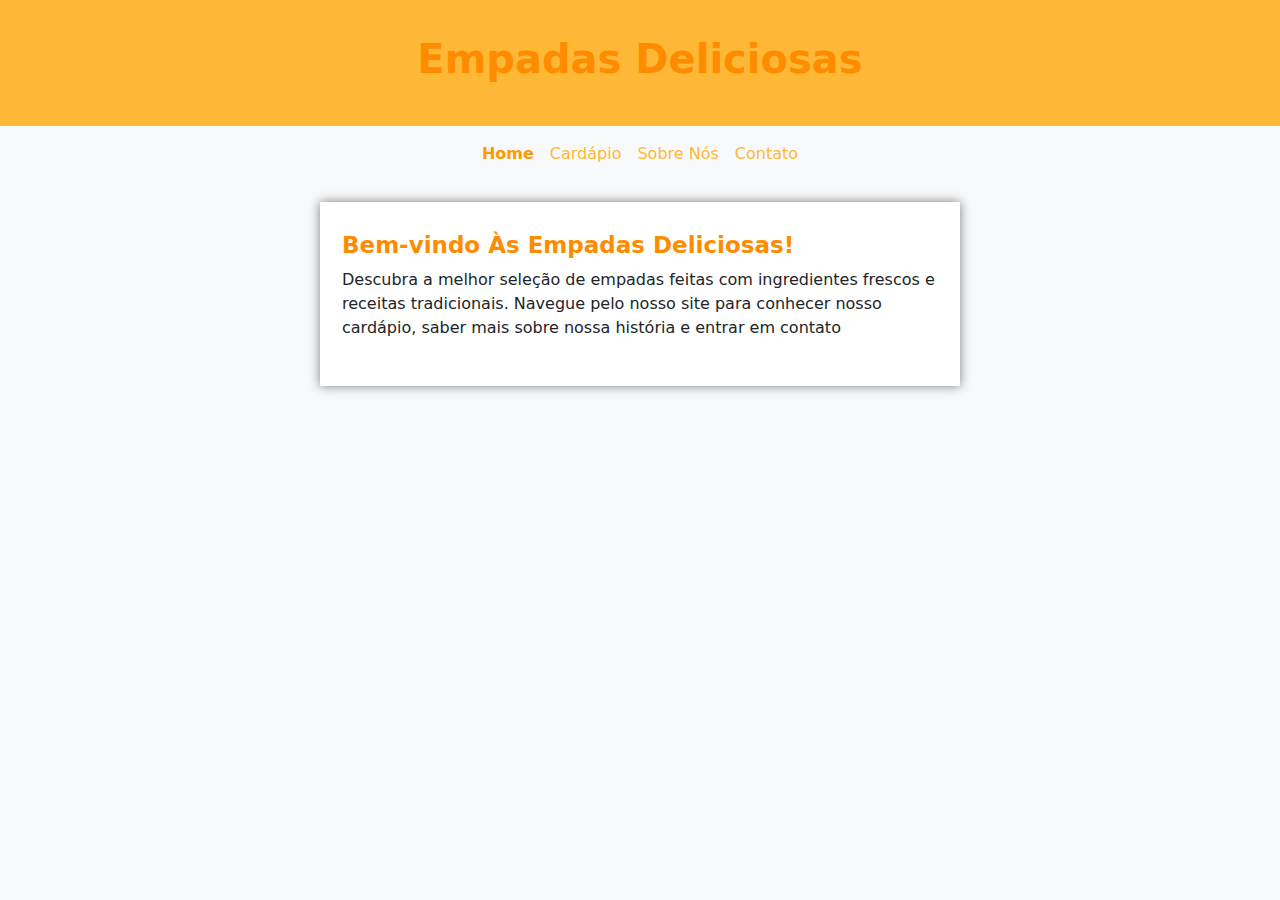
<file: index.html>
<!DOCTYPE html>
<html lang="pt-br">

<head>
    <meta charset="UTF-8">
    <meta name="viewport" content="width=device-width, initial-scale=1.0">
    <link href="https://cdn.jsdelivr.net/npm/bootstrap@5.3.3/dist/css/bootstrap.min.css" rel="stylesheet"
        integrity="sha384-QWTKZyjpPEjISv5WaRU9OFeRpok6YctnYmDr5pNlyT2bRjXh0JMhjY6hW+ALEwIH" crossorigin="anonymous">
    <link rel="stylesheet" href="styles/styles.css">
    <title>Empadas Deliciosas</title>
</head>

<body>
    <div class="header">
        <h1>Empadas Deliciosas</h1>
    </div>
    <div class="container-center">
        <nav class="navbar navbar-expand-lg bg-body-tertiary">
            <div class="container-fluid">
                <button class="navbar-toggler" type="button" data-bs-toggle="collapse" data-bs-target="#navbarNav" aria-controls="navbarNav" aria-expanded="false" aria-label="Toggle navigation">
                    <span class="navbar-toggler-icon"></span>
                </button>
                <div class="collapse navbar-collapse" id="navbarNav">
                    <ul class="navbar-nav custom-nav">
                        <li class="nav-item">
                            <a class="nav-link active-link" href="index.html">Home</a>
                        </li>
                        <li class="nav-item">
                            <a class="nav-link" href="cardapio.html">Cardápio</a>
                        </li>
                        <li class="nav-item">
                            <a class="nav-link" href="sobre-nos.html">Sobre Nós</a>
                        </li>
                        <li class="nav-item">
                            <a class="nav-link" href="contato.html">Contato</a>
                        </li>
                    </ul>
                </div>
            </div>
        </nav>
    </div>
    <div class="container principal-content">
        <div class="mg-content">
            <h2>Bem-vindo Às Empadas Deliciosas!</h2>
            <p>Descubra a melhor seleção de empadas feitas com ingredientes frescos e receitas tradicionais. Navegue pelo nosso site para conhecer nosso cardápio, saber mais sobre nossa história e entrar em contato</p>
        </div>
    </div>

    <script src="https://cdn.jsdelivr.net/npm/@popperjs/core@2.11.8/dist/umd/popper.min.js"
        integrity="sha384-I7E8VVD/ismYTF4hNIPjVp/Zjvgyol6VFvRkX/vR+Vc4jQkC+hVqc2pM8ODewa9r"
        crossorigin="anonymous"></script>
    <script src="https://cdn.jsdelivr.net/npm/bootstrap@5.3.3/dist/js/bootstrap.min.js"
        integrity="sha384-0pUGZvbkm6XF6gxjEnlmuGrJXVbNuzT9qBBavbLwCsOGabYfZo0T0to5eqruptLy"
        crossorigin="anonymous"></script>
</body>

</html>
</file>
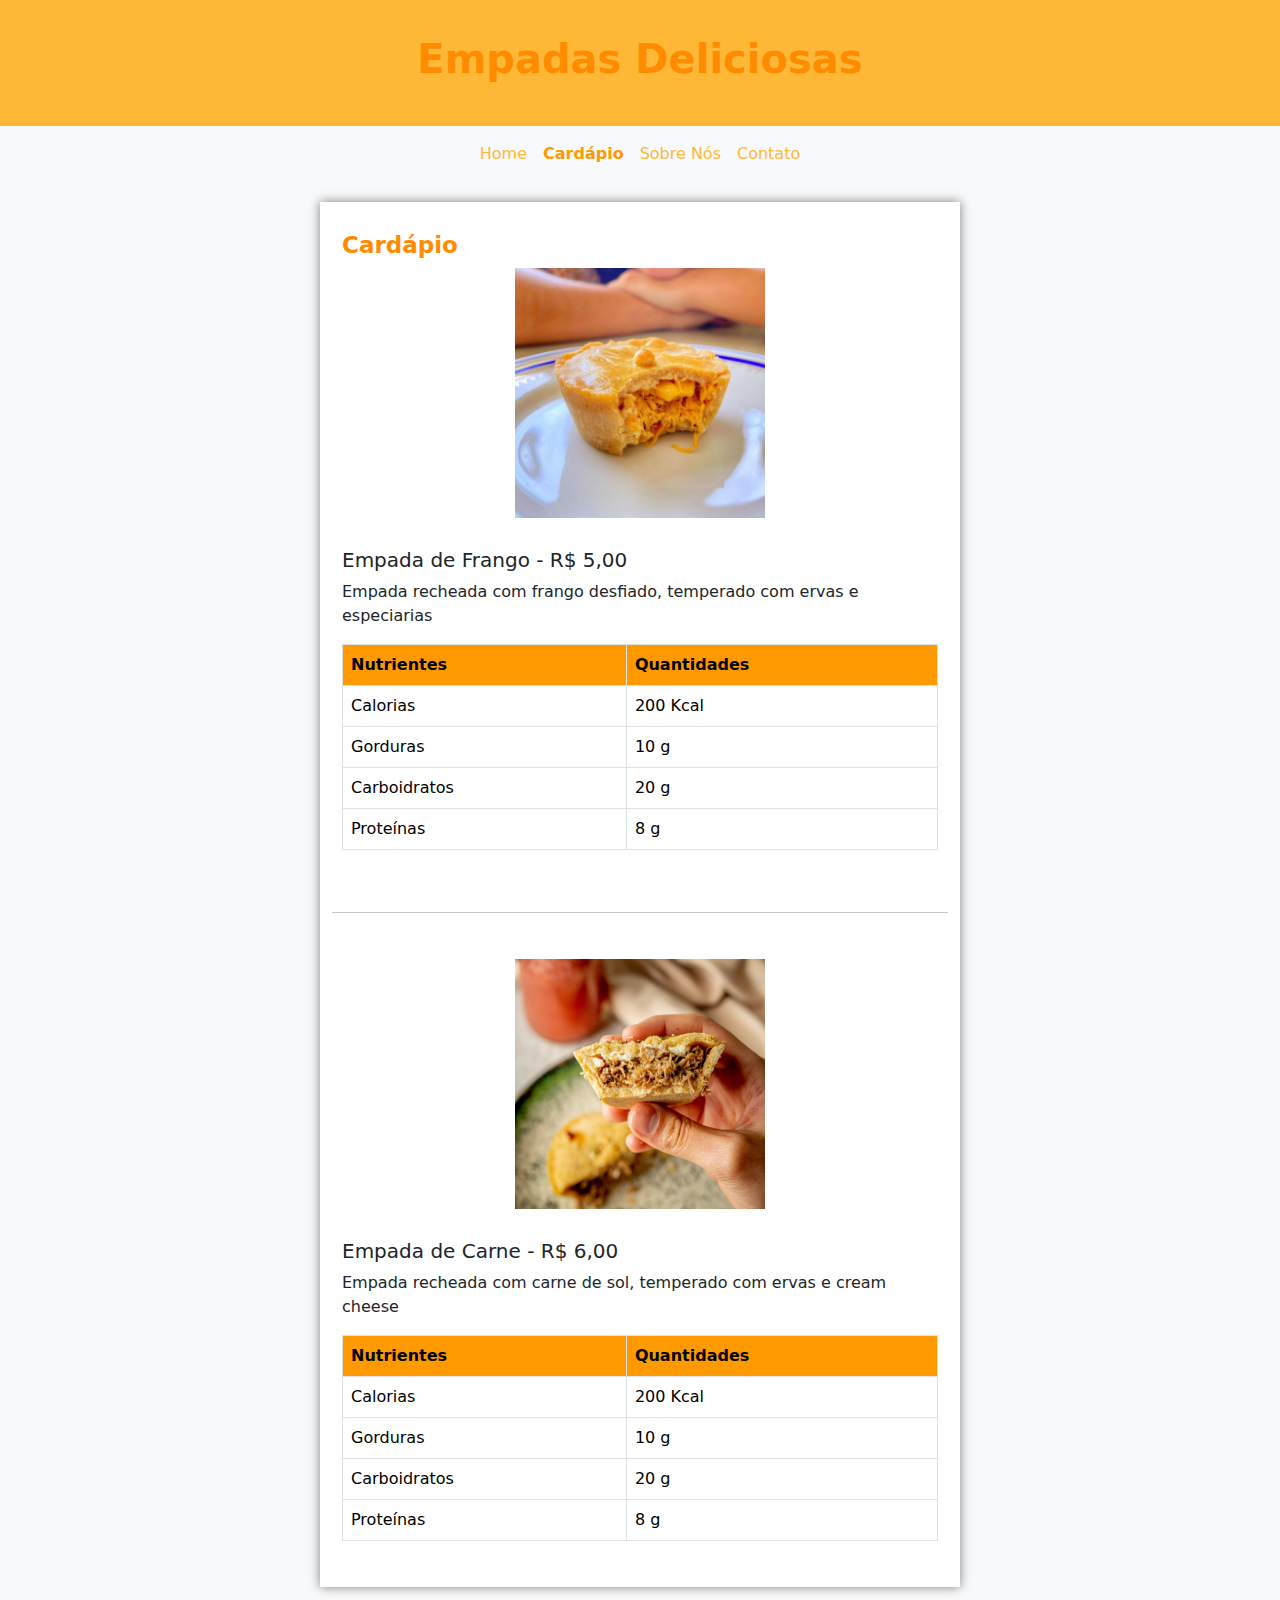
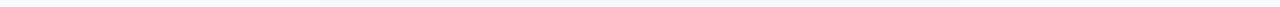
<file: cardapio.html>
<!DOCTYPE html>
<html lang="pt-br">

<head>
    <meta charset="UTF-8">
    <meta name="viewport" content="width=device-width, initial-scale=1.0">
    <link href="https://cdn.jsdelivr.net/npm/bootstrap@5.3.3/dist/css/bootstrap.min.css" rel="stylesheet"
        integrity="sha384-QWTKZyjpPEjISv5WaRU9OFeRpok6YctnYmDr5pNlyT2bRjXh0JMhjY6hW+ALEwIH" crossorigin="anonymous">
    <link rel="stylesheet" href="styles/styles.css">
    <title>Empadas Deliciosas</title>
</head>

<body>
    <div class="header">
        <h1>Empadas Deliciosas</h1>
    </div>
    <div class="container-center">
        <nav class="navbar navbar-expand-lg bg-body-tertiary">
            <div class="container-fluid">
                <button class="navbar-toggler" type="button" data-bs-toggle="collapse" data-bs-target="#navbarNav" aria-controls="navbarNav" aria-expanded="false" aria-label="Toggle navigation">
                    <span class="navbar-toggler-icon"></span>
                </button>
                <div class="collapse navbar-collapse" id="navbarNav">
                    <ul class="navbar-nav custom-nav">
                        <li class="nav-item">
                            <a class="nav-link" href="index.html">Home</a>
                        </li>
                        <li class="nav-item">
                            <a class="nav-link active-link" href="cardapio.html">Cardápio</a>
                        </li>
                        <li class="nav-item">
                            <a class="nav-link" href="sobre-nos.html">Sobre Nós</a>
                        </li>
                        <li class="nav-item">
                            <a class="nav-link" href="contato.html">Contato</a>
                        </li>
                    </ul>
                </div>
            </div>
        </nav>
    </div>
    <div class="container principal-content">
        <div class="card border-none mg-content">
            <h2>Cardápio</h2>
            <img src="img/empada-de-frango.jpg" alt="empada de frango" class="cardapio">
            <h5>Empada de Frango - R$ 5,00</h5>
            <p>Empada recheada com frango desfiado, temperado com ervas e especiarias</p>
            <table class="table table-bordered">
                <thead class="table-orange">
                  <tr>
                    <th scope="col">Nutrientes</th>
                    <th scope="col">Quantidades</th>
                  </tr>
                </thead>
                <tbody>
                  <tr>
                    <td>Calorias</td>
                    <td>200 Kcal</td>
                  </tr>
                  <tr>
                    <td>Gorduras</td>
                    <td>10 g</td>
                  </tr>
                  <tr>
                    <td>Carboidratos</td>
                    <td>20 g</td>
                  </tr>
                  <tr>
                    <td>Proteínas</td>
                    <td>8 g</td>
                  </tr>
                </tbody>
              </table>
        </div>
        <hr>
        <div class="card border-none mg-content">
            <img src="img/empada-de-carne.jpg" alt="empada de frango" class="cardapio">
            <h5>Empada de Carne - R$ 6,00</h5>
            <p>Empada recheada com carne de sol, temperado com ervas e cream cheese</p>
            <table class="table table-bordered">
                <thead class="table-orange">
                  <tr>
                    <th scope="col">Nutrientes</th>
                    <th scope="col">Quantidades</th>
                  </tr>
                </thead>
                <tbody>
                  <tr>
                    <td>Calorias</td>
                    <td>200 Kcal</td>
                  </tr>
                  <tr>
                    <td>Gorduras</td>
                    <td>10 g</td>
                  </tr>
                  <tr>
                    <td>Carboidratos</td>
                    <td>20 g</td>
                  </tr>
                  <tr>
                    <td>Proteínas</td>
                    <td>8 g</td>
                  </tr>
                </tbody>
              </table>
        </div>
    </div>

    <script src="https://cdn.jsdelivr.net/npm/@popperjs/core@2.11.8/dist/umd/popper.min.js"
        integrity="sha384-I7E8VVD/ismYTF4hNIPjVp/Zjvgyol6VFvRkX/vR+Vc4jQkC+hVqc2pM8ODewa9r"
        crossorigin="anonymous"></script>
    <script src="https://cdn.jsdelivr.net/npm/bootstrap@5.3.3/dist/js/bootstrap.min.js"
        integrity="sha384-0pUGZvbkm6XF6gxjEnlmuGrJXVbNuzT9qBBavbLwCsOGabYfZo0T0to5eqruptLy"
        crossorigin="anonymous"></script>
</body>

</html>
</file>
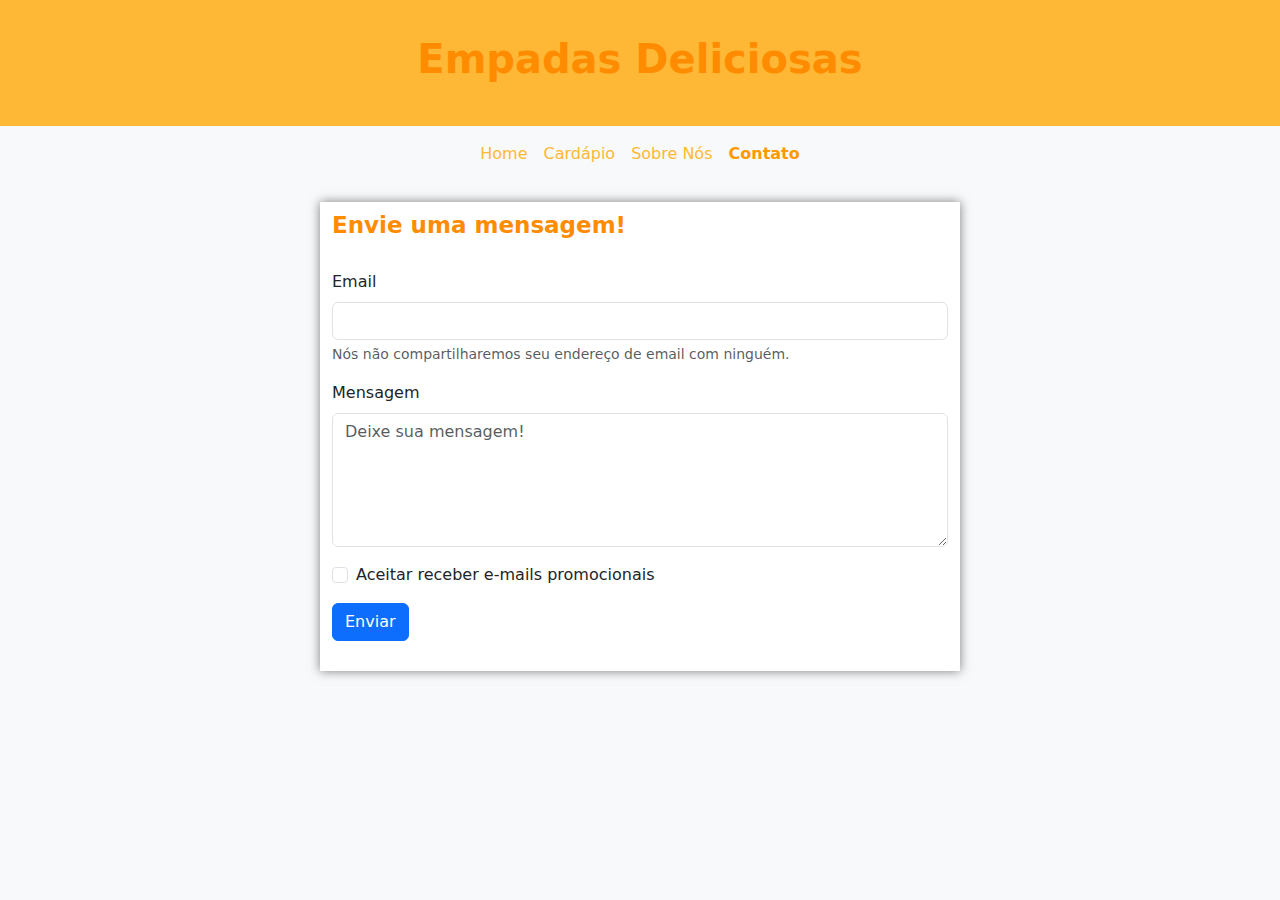
<file: contato.html>
<!DOCTYPE html>
<html lang="pt-br">

<head>
    <meta charset="UTF-8">
    <meta name="viewport" content="width=device-width, initial-scale=1.0">
    <link href="https://cdn.jsdelivr.net/npm/bootstrap@5.3.3/dist/css/bootstrap.min.css" rel="stylesheet"
        integrity="sha384-QWTKZyjpPEjISv5WaRU9OFeRpok6YctnYmDr5pNlyT2bRjXh0JMhjY6hW+ALEwIH" crossorigin="anonymous">
    <link rel="stylesheet" href="styles/styles.css">
    <title>Empadas Deliciosas</title>
</head>

<body>
    <div class="header">
        <h1>Empadas Deliciosas</h1>
    </div>
    <div class="container-center">
        <nav class="navbar navbar-expand-lg bg-body-tertiary">
            <div class="container-fluid">
                <button class="navbar-toggler" type="button" data-bs-toggle="collapse" data-bs-target="#navbarNav" aria-controls="navbarNav" aria-expanded="false" aria-label="Toggle navigation">
                    <span class="navbar-toggler-icon"></span>
                </button>
                <div class="collapse navbar-collapse" id="navbarNav">
                    <ul class="navbar-nav custom-nav">
                        <li class="nav-item">
                            <a class="nav-link" href="index.html">Home</a>
                        </li>
                        <li class="nav-item">
                            <a class="nav-link" href="cardapio.html">Cardápio</a>
                        </li>
                        <li class="nav-item">
                            <a class="nav-link" href="sobre-nos.html">Sobre Nós</a>
                        </li>
                        <li class="nav-item">
                            <a class="nav-link active-link" href="contato.html">Contato</a>
                        </li>
                    </ul>
                </div>
            </div>
        </nav>
    </div>
    <div class="container principal-content">
        <form>
            <h2 class="mg-top mg-bottom">Envie uma mensagem!</h2>
            <div class="mb-3">
              <label for="exampleInputEmail1" class="form-label">Email</label>
              <input type="email" class="form-control" id="exampleInputEmail1" aria-describedby="emailHelp">
              <div id="emailHelp" class="form-text">Nós não compartilharemos seu endereço de email com ninguém.</div>
            </div>
            <div class="mb-3">
              <label for="ControlTextarea" class="form-label">Mensagem</label>
              <textarea type="password" class="form-control" id="ControlTextarea" rows="5" placeholder="Deixe sua mensagem!"></textarea>
            </div>
            <div class="mb-3 form-check">
              <input type="checkbox" class="form-check-input" id="exampleCheck1">
              <label class="form-check-label" for="exampleCheck1">Aceitar receber e-mails promocionais</label>
            </div>
            <button type="submit" class="btn btn-primary mg-bottom">Enviar</button>
          </form>
    </div>

    <script src="https://cdn.jsdelivr.net/npm/@popperjs/core@2.11.8/dist/umd/popper.min.js"
        integrity="sha384-I7E8VVD/ismYTF4hNIPjVp/Zjvgyol6VFvRkX/vR+Vc4jQkC+hVqc2pM8ODewa9r"
        crossorigin="anonymous"></script>
    <script src="https://cdn.jsdelivr.net/npm/bootstrap@5.3.3/dist/js/bootstrap.min.js"
        integrity="sha384-0pUGZvbkm6XF6gxjEnlmuGrJXVbNuzT9qBBavbLwCsOGabYfZo0T0to5eqruptLy"
        crossorigin="anonymous"></script>
</body>

</html>
</file>
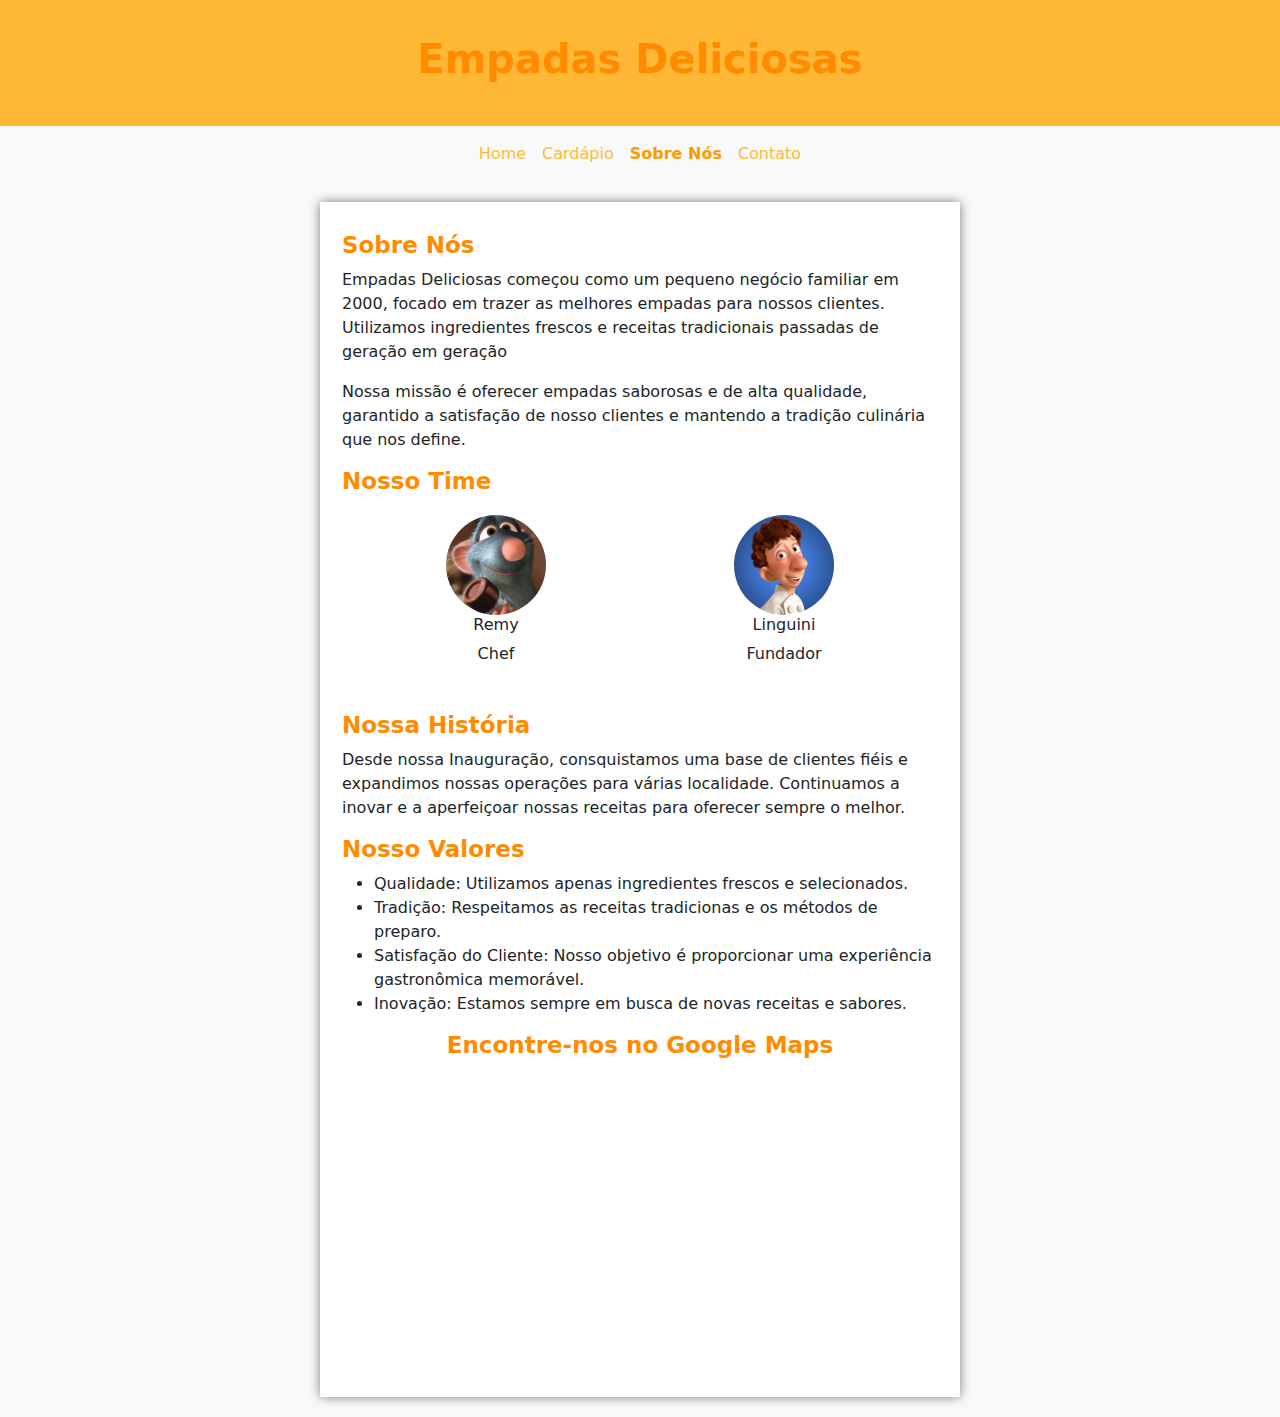
<file: sobre-nos.html>
<!DOCTYPE html>
<html lang="pt-br">

<head>
    <meta charset="UTF-8">
    <meta name="viewport" content="width=device-width, initial-scale=1.0">
    <link href="https://cdn.jsdelivr.net/npm/bootstrap@5.3.3/dist/css/bootstrap.min.css" rel="stylesheet"
        integrity="sha384-QWTKZyjpPEjISv5WaRU9OFeRpok6YctnYmDr5pNlyT2bRjXh0JMhjY6hW+ALEwIH" crossorigin="anonymous">
    <link rel="stylesheet" href="styles/styles.css">
    <title>Empadas Deliciosas</title>
</head>

<body>
    <div class="header">
        <h1>Empadas Deliciosas</h1>
    </div>
    <div class="container-center">
        <nav class="navbar navbar-expand-lg bg-body-tertiary">
            <div class="container-fluid">
                <button class="navbar-toggler" type="button" data-bs-toggle="collapse" data-bs-target="#navbarNav" aria-controls="navbarNav" aria-expanded="false" aria-label="Toggle navigation">
                    <span class="navbar-toggler-icon"></span>
                </button>
                <div class="collapse navbar-collapse" id="navbarNav">
                    <ul class="navbar-nav custom-nav">
                        <li class="nav-item">
                            <a class="nav-link" href="index.html">Home</a>
                        </li>
                        <li class="nav-item">
                            <a class="nav-link" href="cardapio.html">Cardápio</a>
                        </li>
                        <li class="nav-item">
                            <a class="nav-link active-link" href="sobre-nos.html">Sobre Nós</a>
                        </li>
                        <li class="nav-item">
                            <a class="nav-link" href="contato.html">Contato</a>
                        </li>
                    </ul>
                </div>
            </div>
        </nav>
    </div>

    <div class="container principal-content">
        <div class="mg-content">
            <h2>Sobre Nós</h2>
            <p>Empadas Deliciosas começou como um pequeno negócio familiar em 2000, focado em trazer as melhores empadas para nossos clientes. Utilizamos ingredientes frescos e receitas tradicionais passadas de geração em geração</p>
            <p>Nossa missão é oferecer empadas saborosas e de alta qualidade, garantido a satisfação de nosso clientes e mantendo a tradição culinária que nos define.</p>
            <h2>Nosso Time</h2>
            <div class="imagem-time mg-content">
                <div class="card border-none text-center">
                    <img src="img/Cozinheiro-rato.jpg" alt="Remy" class="chefs-retrato">
                    <h6>Remy</h6>
                    <p>Chef</p>
                </div>
                <div class="card border-none text-center">
                    <img src="img/cozinheiro-humano.jpg" alt="alfredo linguini" class="chefs-retrato">
                    <h6>Linguini</h6>
                    <p>Fundador</p>
                </div>
            </div>
            <h2>Nossa História</h2>
            <p>Desde nossa Inauguração, consquistamos uma base de clientes fiéis e expandimos nossas operações para várias localidade. Continuamos a inovar e a aperfeiçoar nossas receitas para oferecer sempre o melhor.</p>
            <h2>Nosso Valores</h2>
            <ul>
                <li>Qualidade: Utilizamos apenas ingredientes frescos e selecionados.</li>
                <li>Tradição: Respeitamos as receitas tradicionas e os métodos de preparo.</li>
                <li>Satisfação do Cliente: Nosso objetivo é proporcionar uma experiência gastronômica memorável.</li>
                <li>Inovação: Estamos sempre em busca de novas receitas e sabores.</li>
            </ul>
            <h2 class="text-center">Encontre-nos no Google Maps</h2>
            <div class="map-container">
                <iframe 
                    src="https://www.google.com/maps/embed?pb=!1m18!1m12!1m3!1d5057.45433799774!2d-48.847687858401585!3d-26.321331246083183!2m3!1f0!2f0!3f0!3m2!1i1024!2i768!4f13.1!3m3!1m2!1s0x94deb1b7013a971f%3A0xe3f7f1ca431579aa!2sEmpada%20Capital%20Big%20Americanas!5e0!3m2!1spt-BR!2sbr!4v1722727335438!5m2!1spt-BR!2sbr" 
                    width="75%" 
                    height="300px" 
                    style="border:0;" 
                    allowfullscreen="" 
                    loading="lazy">
                </iframe>
            </div>
        </div>
    </div>

    <script src="https://cdn.jsdelivr.net/npm/@popperjs/core@2.11.8/dist/umd/popper.min.js"
        integrity="sha384-I7E8VVD/ismYTF4hNIPjVp/Zjvgyol6VFvRkX/vR+Vc4jQkC+hVqc2pM8ODewa9r"
        crossorigin="anonymous"></script>
    <script src="https://cdn.jsdelivr.net/npm/bootstrap@5.3.3/dist/js/bootstrap.min.js"
        integrity="sha384-0pUGZvbkm6XF6gxjEnlmuGrJXVbNuzT9qBBavbLwCsOGabYfZo0T0to5eqruptLy"
        crossorigin="anonymous"></script>
</body>

</html>
</file>
<file: styles/styles.css>
.header {
    display: flex;
    justify-content: center;
    background-color: rgb(254, 184, 53);
    padding: 35px 0;
}

.header h1 {
    color: rgb(255, 140, 0);
    font-weight: 700;

}

.container-center {
    display: flex;
    justify-content: center;
}

.custom-nav .nav-link {
    color:rgb(254, 184, 53);
}

.custom-nav .active-link {
    color:#ff9900;
    font-weight: 700;
}


.custom-nav .nav-link:hover {
    color: #ff9d00;
}



body {
    --bs-bg-opacity: 1;
    background-color: rgba(var(--bs-tertiary-bg-rgb), var(--bs-bg-opacity)) !important;
}

.principal-content {
    margin: 20px auto;
    min-width: 300px;
    width: 50vw;
    height: auto;
    display: flex;
    flex-direction: column;
    background-color: white;
    box-shadow: 0px 0px 10px rgba(0, 0, 0, 0.5);
}

.mg-content {
    margin: 30px 10px;
}

p {
    font-weight: 400;
}


h2 {
    color: rgb(255, 140, 0);
    font-weight: 600;
    font-size: 23px;
}

.cardapio {
    width: 250px;
    height: 250px;
    margin: 0px auto 30px auto;
}

.border-none {
    border: none !important;
}

.table-orange {
    --bs-table-bg: #ff9900 !important;
}

.imagem-time {
    display: flex;
    justify-content: space-around;
    margin-top: 20px;

}

.chefs-retrato {
    width: 100px;
    height: 100px;
    border-radius: 50%;
    object-fit: cover;
}

.map-container {
    display: flex;
    justify-content: center;
}

.mg-bottom {
    margin-bottom: 30px;
}

.mg-top {
    margin-top: 10px;
}
</file>
